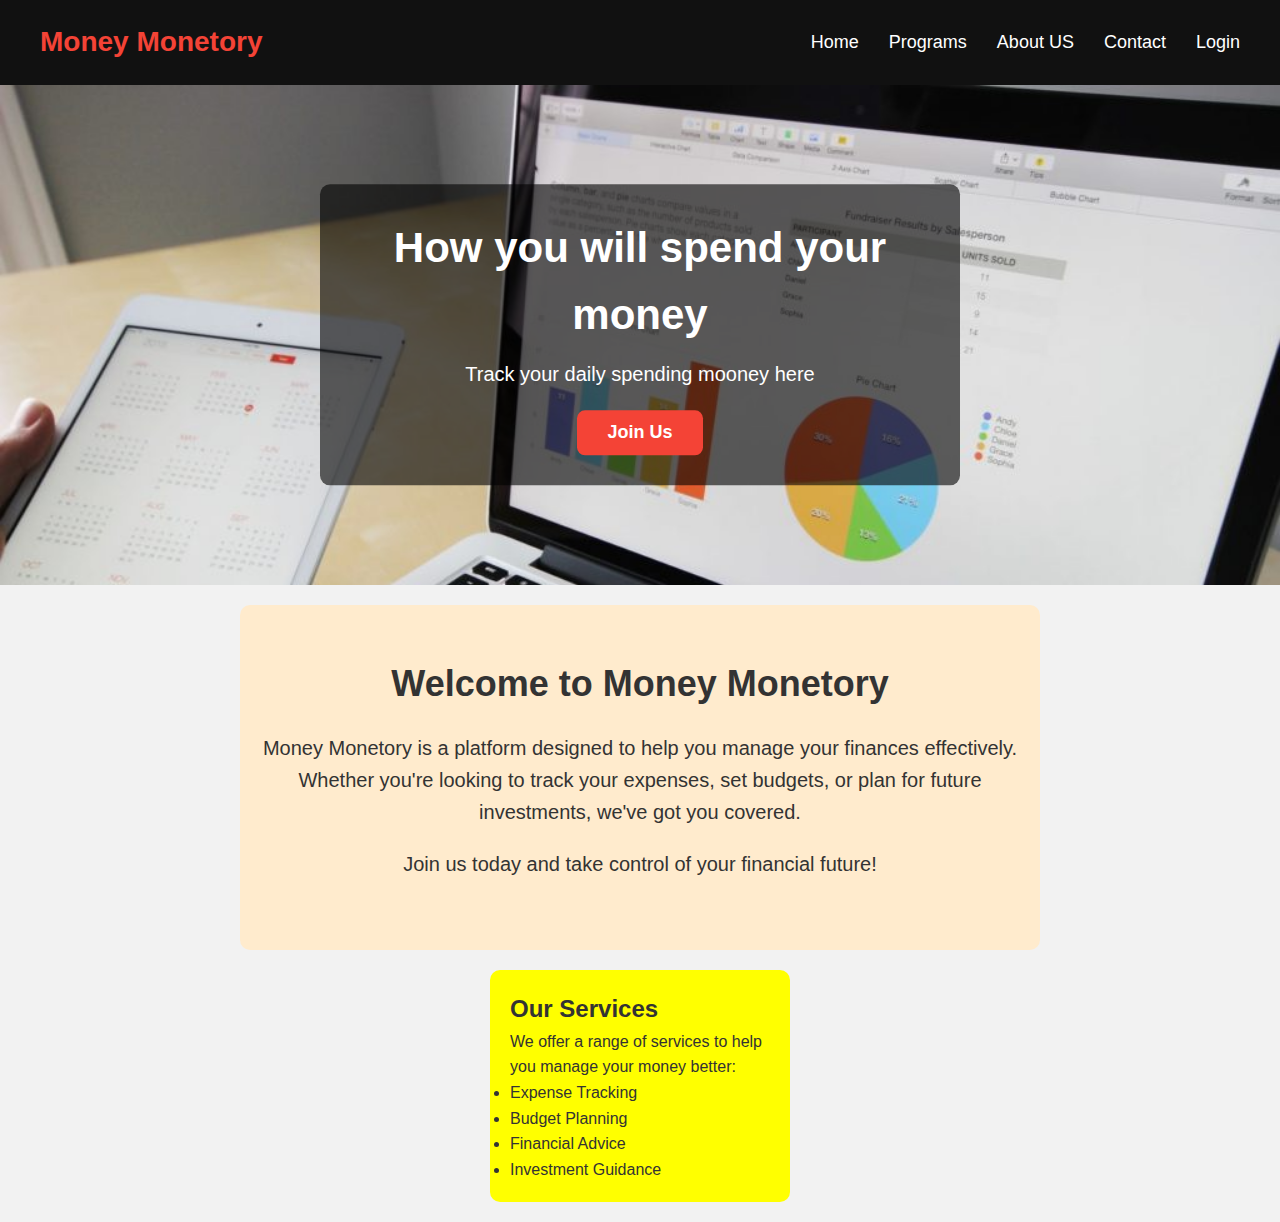
<file: Project/index.html>
<!DOCTYPE html>
<html lang="en">
    <head>
        <meta charset="UTF-8">
        <meta name="viewport" content="width=device-width, initial-scale=1.0">
        <title>Money Monetory</title>
        <link rel="stylesheet" href="style.css">
        
    </head>
    <body>
        <header>
            <nav class="navbar">
                <div class="logo"><h2>Money Monetory</h2></div>
                <ul class="nav-link">
                    <li><a href="#">Home</a></li>
                    <li><a href="#">Programs</a></li>
                    <li><a href="#">About US</a></li>
                    <li><a href="#">Contact</a></li>
                    <li><a href="login.html">Login</a></li>
                </ul>
            </nav>

            <div class="hero">
                <img src="m1.jpg" alt="Money Image">
                <div class="text">
                    <h1>How you will spend your money</h1>
                    <p>Track your daily spending mooney here</p>
                    <a href="login.html"><button>Join Us</button></a>
                </div>
            </div>

            <div class="Description">
                <h2>Welcome to Money Monetory</h2>
                <p>Money Monetory is a platform designed to help you manage your finances effectively. Whether you're looking to track your expenses, set budgets, or plan for future investments, we've got you covered.</p>
                <p>Join us today and take control of your financial future!</p>
            </div>

            <div class="card">
                <h2>Our Services</h2>
                <p>We offer a range of services to help you manage your money better:</p>
                <ul>
                    <li>Expense Tracking</li>
                    <li>Budget Planning</li>
                    <li>Financial Advice</li>
                    <li>Investment Guidance</li>
            </div>
        </header>
    </body>
</html>
</file>
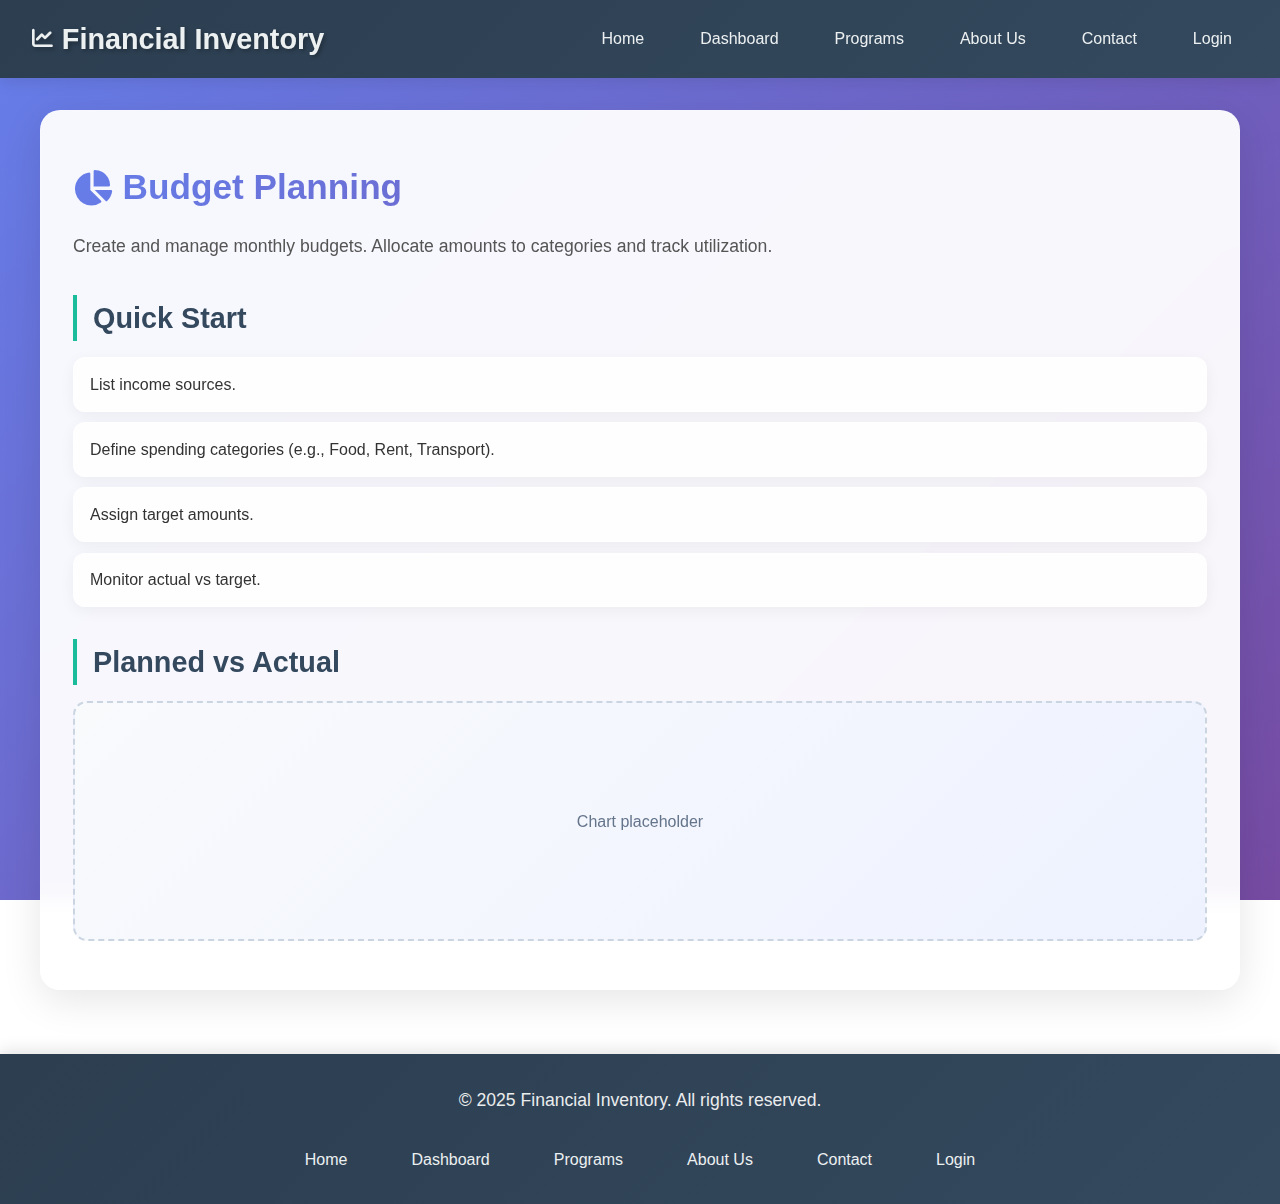
<file: Project/budget.html>
<!DOCTYPE html>
<html lang="en">
<head>
  <meta charset="UTF-8" />
  <meta name="viewport" content="width=device-width, initial-scale=1.0" />
  <title>Budget Planning - Financial Inventory</title>
  <link rel="stylesheet" href="about_us.css">
  <link rel="stylesheet" href="feature.css">
  <link href="https://cdnjs.cloudflare.com/ajax/libs/font-awesome/6.0.0/css/all.min.css" rel="stylesheet">
</head>
<body>
<header>
  <nav class="navbar">
    <div class="logo"><h2><i class="fas fa-chart-line"></i> Financial Inventory</h2></div>
    <ul class="nav-link">
      <li><a href="index.html">Home</a></li>
      <li><a href="dashboard.php">Dashboard</a></li>
      <li><a href="programs.html">Programs</a></li>
      <li><a href="about_us.html">About Us</a></li>
      <li><a href="contact.html">Contact</a></li>
      <li><a href="login.html">Login</a></li>
    </ul>
  </nav>
</header>
<main class="feature-wrapper about-section">
  <h1><i class="fas fa-chart-pie"></i> Budget Planning</h1>
  <p>Create and manage monthly budgets. Allocate amounts to categories and track utilization.</p>
  <section class="feature-section">
    <h2>Quick Start</h2>
    <ol class="steps">
      <li>List income sources.</li>
      <li>Define spending categories (e.g., Food, Rent, Transport).</li>
      <li>Assign target amounts.</li>
      <li>Monitor actual vs target.</li>
    </ol>
  </section>
  <section class="feature-section">
    <h2>Planned vs Actual</h2>
    <div class="placeholder">Chart placeholder</div>
  </section>
</main>
<footer>
  <div class="footer-content">
    <p>&copy; 2025 Financial Inventory. All rights reserved.</p>
    <ul class="footer-links">
      <li><a href="index.html">Home</a></li>
      <li><a href="dashboard.php">Dashboard</a></li>
      <li><a href="programs.html">Programs</a></li>
      <li><a href="about_us.html">About Us</a></li>
      <li><a href="contact.html">Contact</a></li>
      <li><a href="login.html">Login</a></li>
    </ul>
  </div>
</footer>
<script>(function(){const c=location.pathname.split('/').pop();document.querySelectorAll('.nav-link a').forEach(a=>{if(a.getAttribute('href')===c)a.classList.add('active');});})();</script>
</body>
</html>
</file>
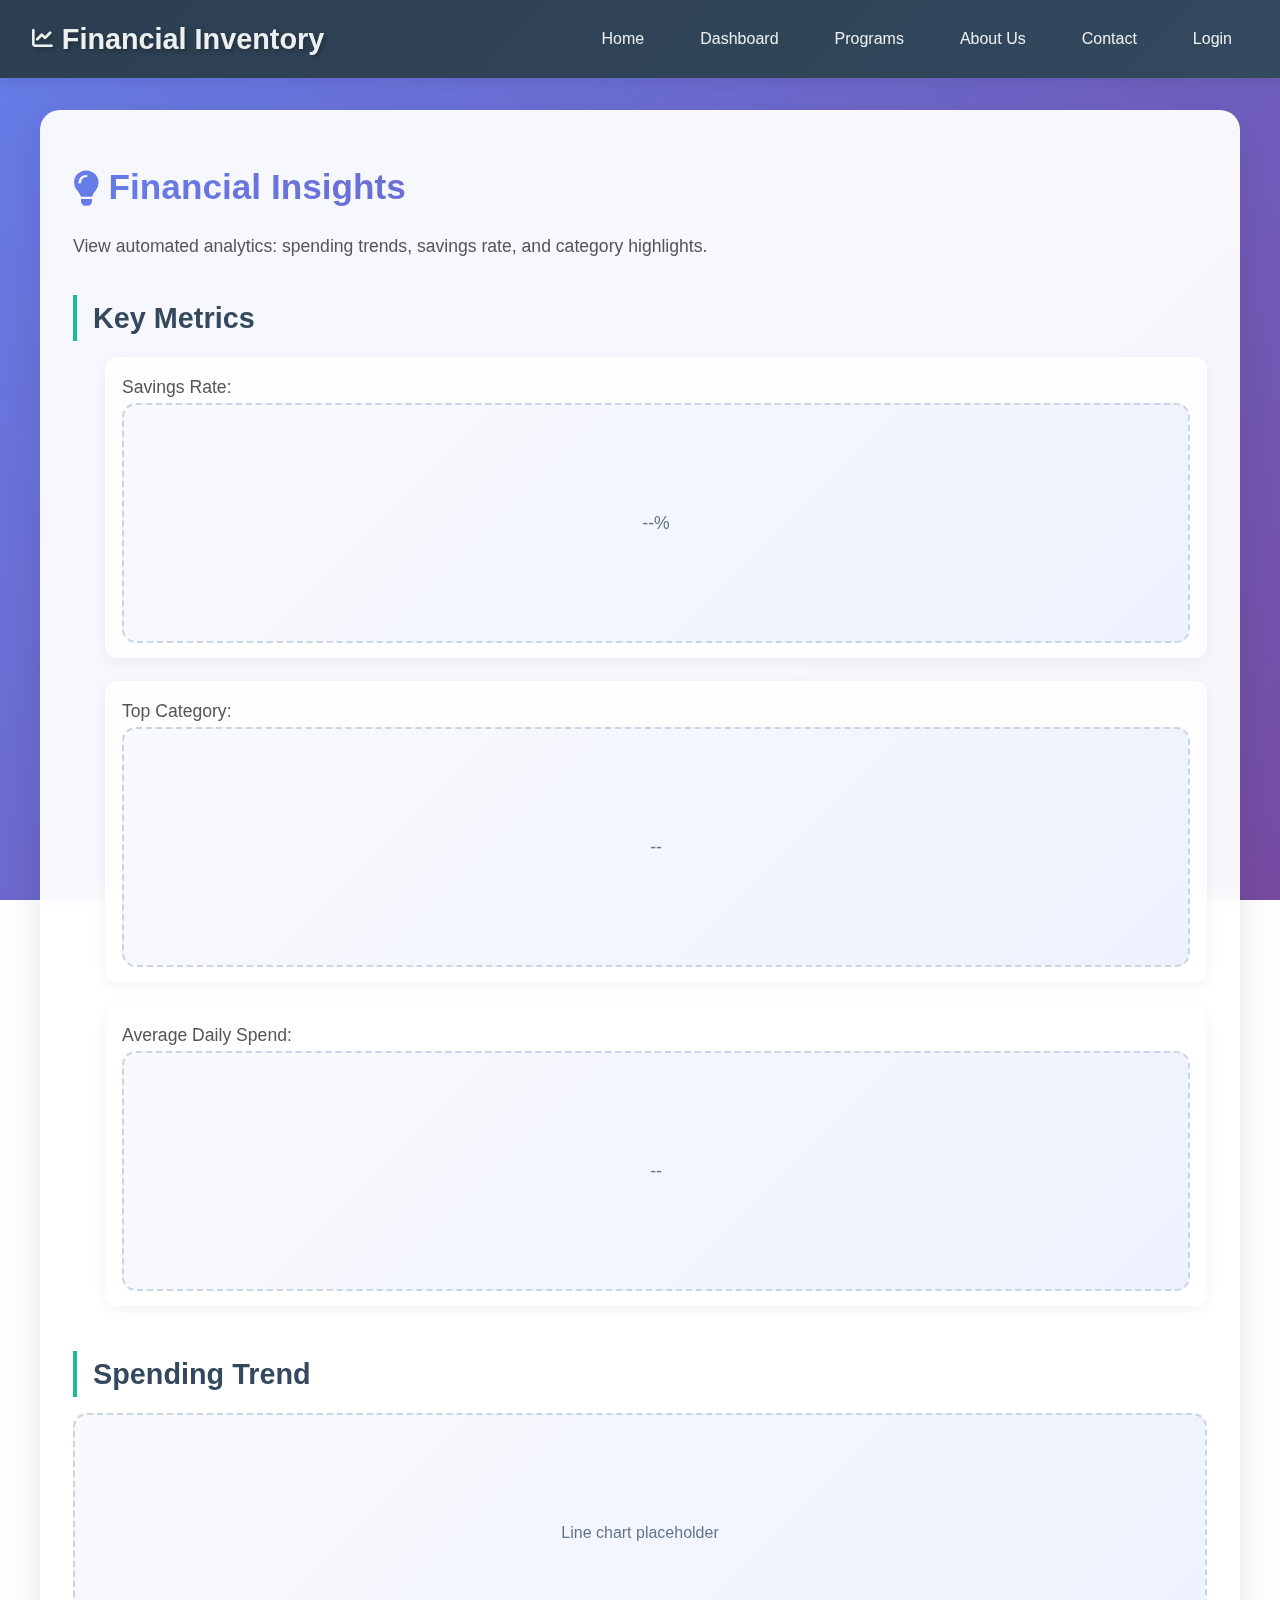
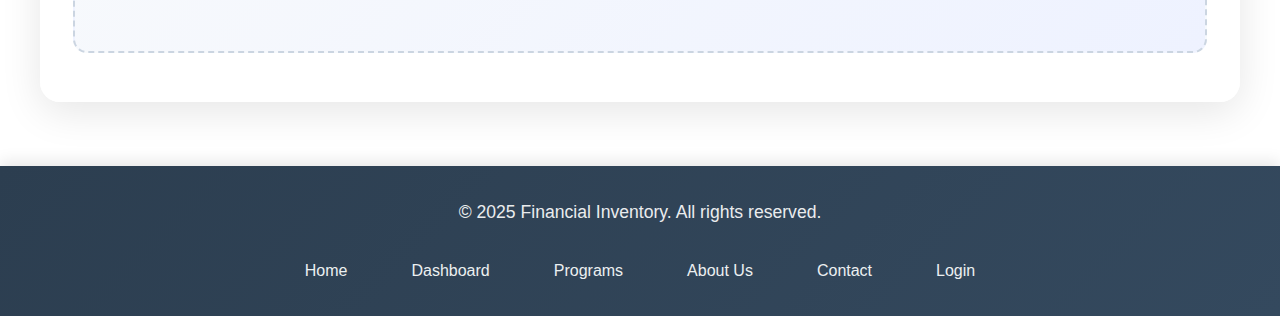
<file: Project/insights.html>
<!DOCTYPE html>
<html lang="en">
<head>
  <meta charset="UTF-8" />
  <meta name="viewport" content="width=device-width, initial-scale=1.0" />
  <title>Financial Insights - Financial Inventory</title>
  <link rel="stylesheet" href="about_us.css">
  <link rel="stylesheet" href="feature.css">
  <link href="https://cdnjs.cloudflare.com/ajax/libs/font-awesome/6.0.0/css/all.min.css" rel="stylesheet">
</head>
<body>
<header>
  <nav class="navbar">
    <div class="logo"><h2><i class="fas fa-chart-line"></i> Financial Inventory</h2></div>
    <ul class="nav-link">
      <li><a href="index.html">Home</a></li>
      <li><a href="dashboard.html">Dashboard</a></li>
      <li><a href="programs.html">Programs</a></li>
      <li><a href="about_us.html">About Us</a></li>
      <li><a href="contact.html">Contact</a></li>
      <li><a href="login.html">Login</a></li>
    </ul>
  </nav>
</header>
<main class="feature-wrapper about-section">
  <h1><i class="fas fa-lightbulb"></i> Financial Insights</h1>
  <p>View automated analytics: spending trends, savings rate, and category highlights.</p>
  <section class="feature-section">
    <h2>Key Metrics</h2>
    <ul class="metrics">
      <li><span class="metric-label">Savings Rate:</span> <span class="metric-value placeholder">--%</span></li>
      <li><span class="metric-label">Top Category:</span> <span class="metric-value placeholder">--</span></li>
      <li><span class="metric-label">Average Daily Spend:</span> <span class="metric-value placeholder">--</span></li>
    </ul>
  </section>
  <section class="feature-section">
    <h2>Spending Trend</h2>
    <div class="placeholder">Line chart placeholder</div>
  </section>
</main>
<footer>
  <div class="footer-content">
    <p>&copy; 2025 Financial Inventory. All rights reserved.</p>
    <ul class="footer-links">
      <li><a href="index.html">Home</a></li>
      <li><a href="dashboard.html">Dashboard</a></li>
      <li><a href="programs.html">Programs</a></li>
      <li><a href="about_us.html">About Us</a></li>
      <li><a href="contact.html">Contact</a></li>
      <li><a href="login.html">Login</a></li>
    </ul>
  </div>
</footer>
<script>(function(){const c=location.pathname.split('/').pop();document.querySelectorAll('.nav-link a').forEach(a=>{if(a.getAttribute('href')===c)a.classList.add('active');});})();</script>
</body>
</html>
</file>
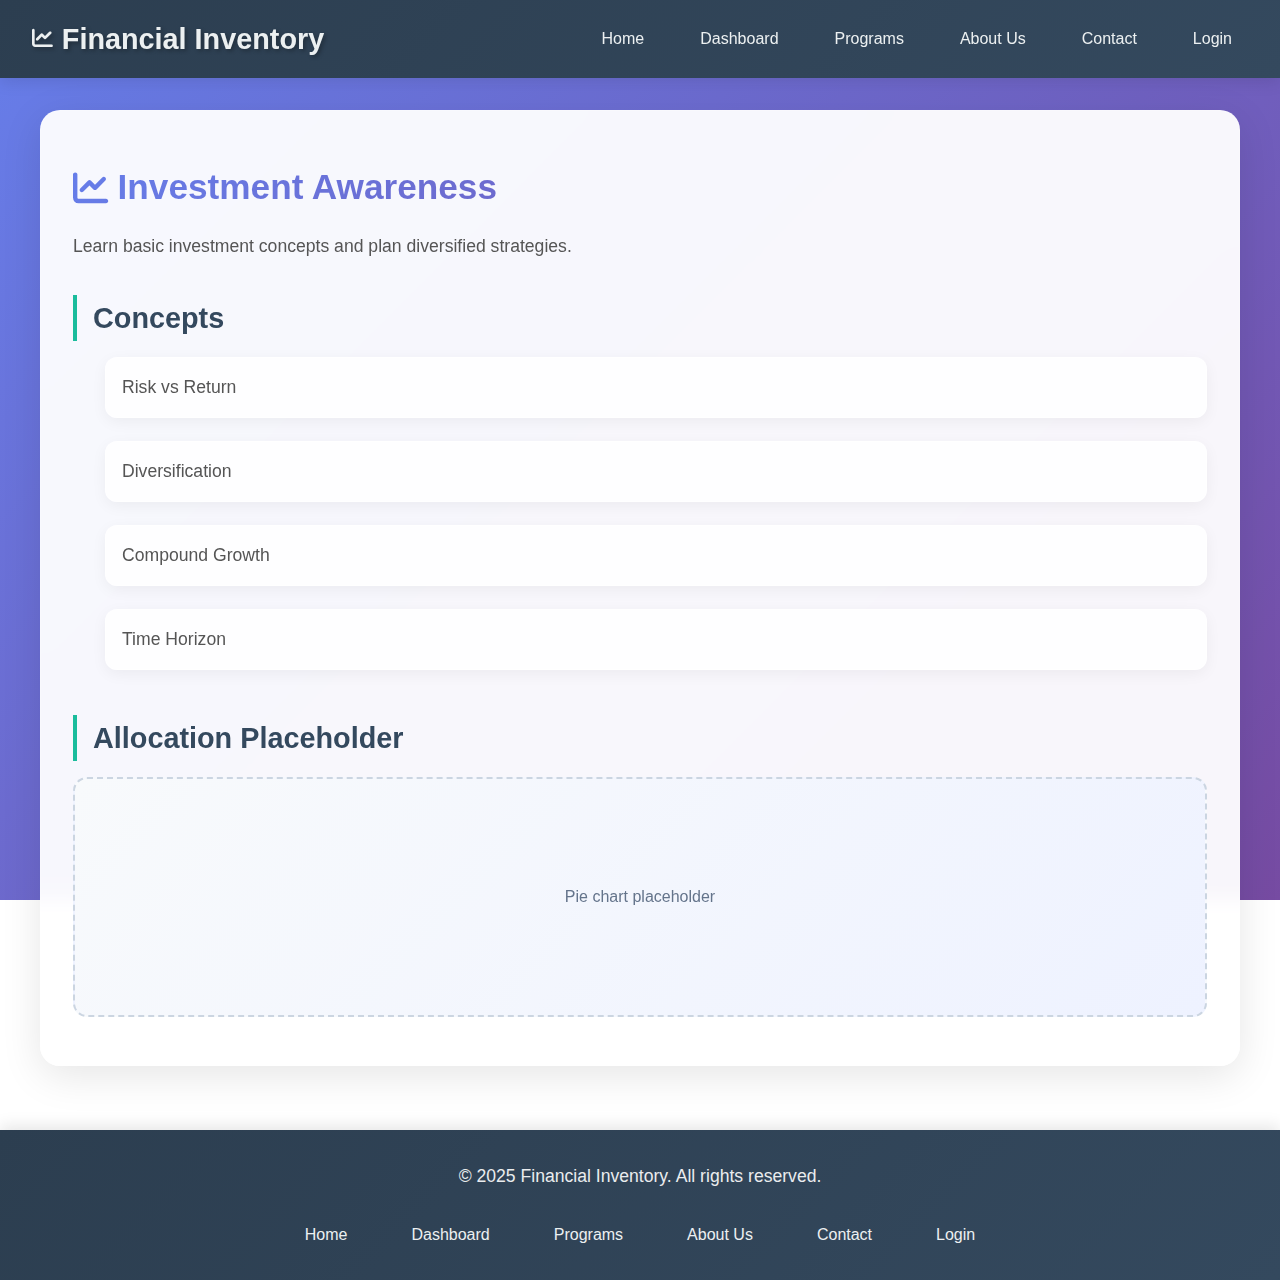
<file: Project/investment.html>
<!DOCTYPE html>
<html lang="en">
<head>
  <meta charset="UTF-8" />
  <meta name="viewport" content="width=device-width, initial-scale=1.0" />
  <title>Investment Awareness - Financial Inventory</title>
  <link rel="stylesheet" href="about_us.css">
  <link rel="stylesheet" href="feature.css">
  <link href="https://cdnjs.cloudflare.com/ajax/libs/font-awesome/6.0.0/css/all.min.css" rel="stylesheet">
</head>
<body>
<header>
  <nav class="navbar">
    <div class="logo"><h2><i class="fas fa-chart-line"></i> Financial Inventory</h2></div>
    <ul class="nav-link">
      <li><a href="index.html">Home</a></li>
      <li><a href="dashboard.html">Dashboard</a></li>
      <li><a href="programs.html">Programs</a></li>
      <li><a href="about_us.html">About Us</a></li>
      <li><a href="contact.html">Contact</a></li>
      <li><a href="login.html">Login</a></li>
    </ul>
  </nav>
</header>
<main class="feature-wrapper about-section">
  <h1><i class="fas fa-chart-line"></i> Investment Awareness</h1>
  <p>Learn basic investment concepts and plan diversified strategies.</p>
  <section class="feature-section">
    <h2>Concepts</h2>
    <ul class="concepts">
      <li>Risk vs Return</li>
      <li>Diversification</li>
      <li>Compound Growth</li>
      <li>Time Horizon</li>
    </ul>
  </section>
  <section class="feature-section">
    <h2>Allocation Placeholder</h2>
    <div class="placeholder">Pie chart placeholder</div>
  </section>
</main>
<footer>
  <div class="footer-content">
    <p>&copy; 2025 Financial Inventory. All rights reserved.</p>
    <ul class="footer-links">
      <li><a href="index.html">Home</a></li>
      <li><a href="dashboard.html">Dashboard</a></li>
      <li><a href="programs.html">Programs</a></li>
      <li><a href="about_us.html">About Us</a></li>
      <li><a href="contact.html">Contact</a></li>
      <li><a href="login.html">Login</a></li>
    </ul>
  </div>
</footer>
<script>(function(){const c=location.pathname.split('/').pop();document.querySelectorAll('.nav-link a').forEach(a=>{if(a.getAttribute('href')===c)a.classList.add('active');});})();</script>
</body>
</html>
</file>
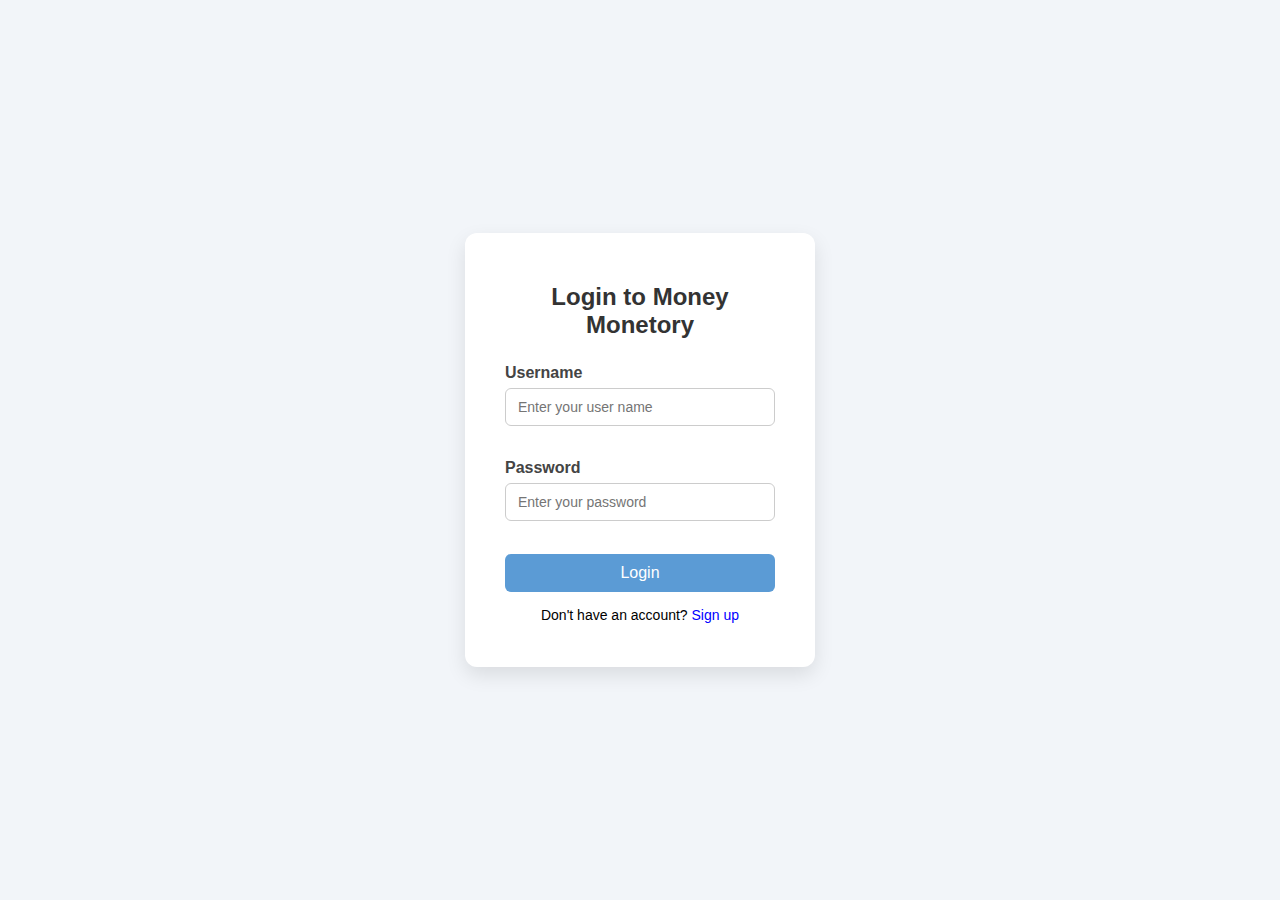
<file: Project/login.html>
<!DOCTYPE html>
<html lang="en">
<head>
    <meta charset="UTF-8">
    <meta name="viewport" content="width=device-width, initial-scale=1.0">
    <title>Login - Money Monetory</title>
    <link rel="stylesheet" href="login.css">

</head>
<body>
    <div class="login-container">
        <h2>Login to Money Monetory</h2>
        <form action="" autocomplete="on">
            <label for="un">Username</label>
            <input type="text" name="un" id="un" placeholder="Enter your user name" required>
            <span id="test"></span>
            <br><br>
            <label for="pass">Password</label>
            <input type="password" name="pass" id="pass" placeholder="Enter your password" required>
            <br><br>
            <button type="submit">Login</button>
            <p>Don't have an account? <a href="register.html">Sign up</a></p>
        </form>
    </div>
    <script src="login.js"></script>
</html>
</file>
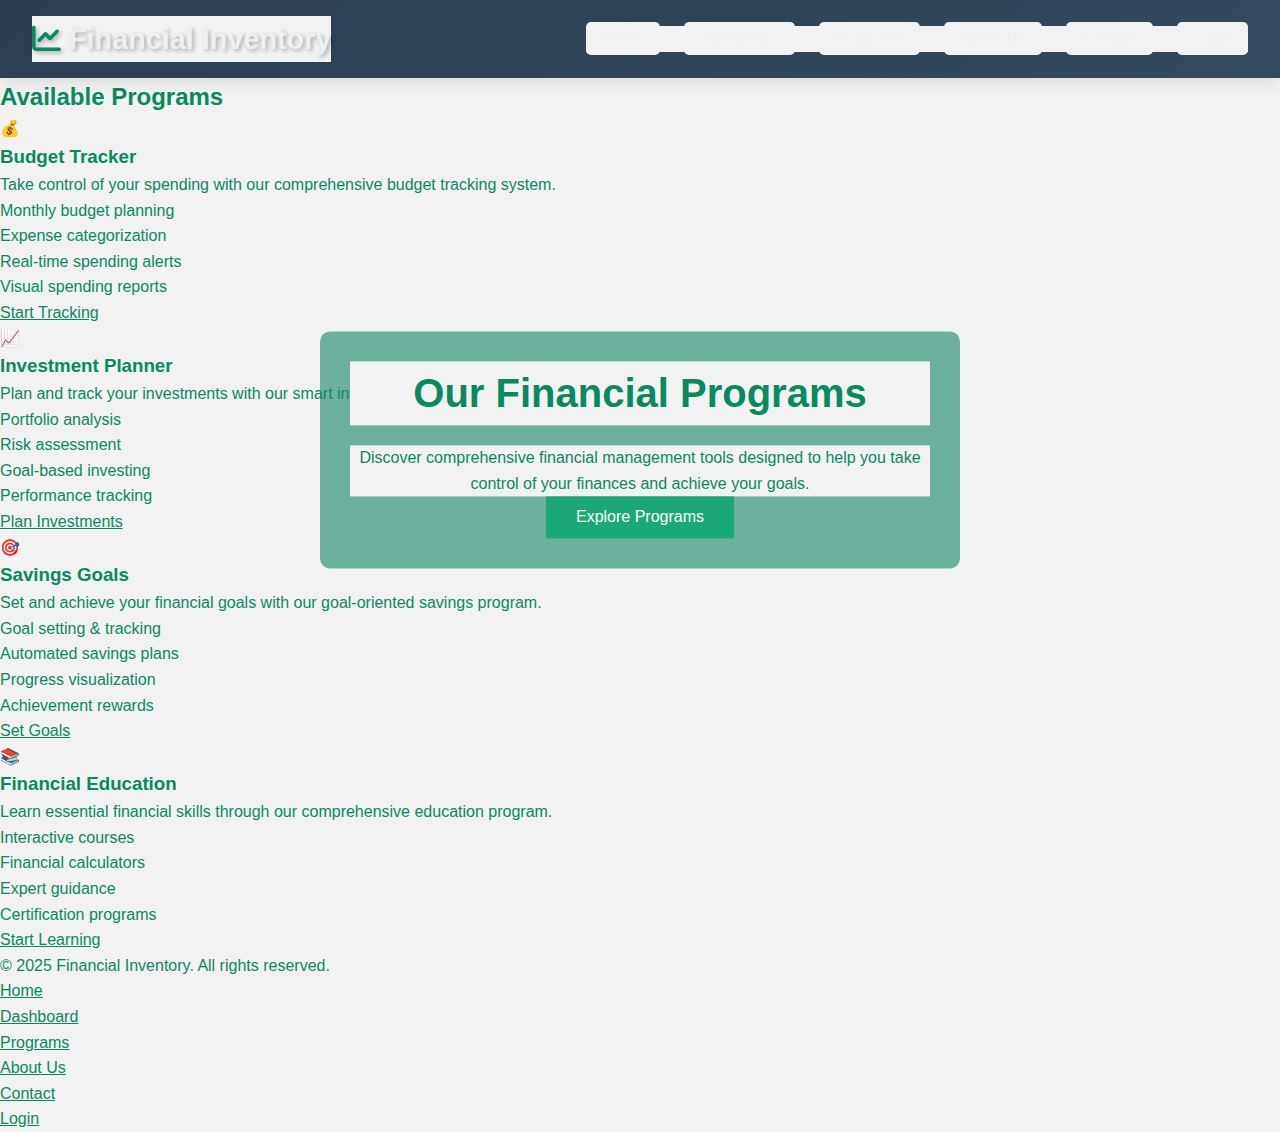
<file: Project/programs.html>
<!DOCTYPE html>
<html lang="en">
<head>
    <meta charset="UTF-8">
    <meta name="viewport" content="width=device-width, initial-scale=1.0">
    <title>Programs - Financial Inventory</title>
    <link rel="stylesheet" href="programs.css">
    <link href="https://cdnjs.cloudflare.com/ajax/libs/font-awesome/6.0.0/css/all.min.css" rel="stylesheet">
</head>
<body>
    <header>
        <nav class="navbar">
            <div class="logo"><h2><i class="fas fa-chart-line"></i> Financial Inventory</h2></div>
            <ul class="nav-link">
                <li><a href="index.html">Home</a></li>
                <li><a href="dashboard.php">Dashboard</a></li>
                <li><a href="programs.html">Programs</a></li>
                <li><a href="about_us.html">About Us</a></li>
                <li><a href="contact.html">Contact</a></li>
                <li><a href="login.html">Login</a></li>
            </ul>      
        </nav>
    </header>

    <main>
        <!-- Hero Section -->
        <section class="hero-section">
            <div class="text">
                <h1>Our Financial Programs</h1>
                <p>Discover comprehensive financial management tools designed to help you take control of your finances and achieve your goals.</p>
                <button onclick="scrollToPrograms()">Explore Programs</button>
            </div>
        </section>

        <!-- Programs Section -->
        <section class="programs-section" id="programs">
            <div class="container">
                <h2>Available Programs</h2>
                <div class="programs-grid">
                    
                    <!-- Budget Tracker Program -->
                    <div class="program-card">
                        <div class="icon">💰</div>
                        <h3>Budget Tracker</h3>
                        <p>Take control of your spending with our comprehensive budget tracking system.</p>
                        <ul class="features">
                            <li>Monthly budget planning</li>
                            <li>Expense categorization</li>
                            <li>Real-time spending alerts</li>
                            <li>Visual spending reports</li>
                        </ul>
                        <a href="#" class="btn">Start Tracking</a>
                    </div>

                    <!-- Investment Planner Program -->
                    <div class="program-card">
                        <div class="icon">📈</div>
                        <h3>Investment Planner</h3>
                        <p>Plan and track your investments with our smart investment management tools.</p>
                        <ul class="features">
                            <li>Portfolio analysis</li>
                            <li>Risk assessment</li>
                            <li>Goal-based investing</li>
                            <li>Performance tracking</li>
                        </ul>
                        <a href="#" class="btn">Plan Investments</a>
                    </div>

                    <!-- Savings Goals Program -->
                    <div class="program-card">
                        <div class="icon">🎯</div>
                        <h3>Savings Goals</h3>
                        <p>Set and achieve your financial goals with our goal-oriented savings program.</p>
                        <ul class="features">
                            <li>Goal setting & tracking</li>
                            <li>Automated savings plans</li>
                            <li>Progress visualization</li>
                            <li>Achievement rewards</li>
                        </ul>
                        <a href="#" class="btn">Set Goals</a>
                    </div>

                    <!-- Financial Education Program -->
                    <div class="program-card">
                        <div class="icon">📚</div>
                        <h3>Financial Education</h3>
                        <p>Learn essential financial skills through our comprehensive education program.</p>
                        <ul class="features">
                            <li>Interactive courses</li>
                            <li>Financial calculators</li>
                            <li>Expert guidance</li>
                            <li>Certification programs</li>
                        </ul>
                        <a href="#" class="btn">Start Learning</a>
                    </div>

                </div>
            </div>
        </section>
    </main>

    <footer>
        <div class="footer-content">
            <p>&copy; 2025 Financial Inventory. All rights reserved.</p>
            <ul class="footer-links">
                <li><a href="index.html">Home</a></li>
                <li><a href="dashboard.php">Dashboard</a></li>
                <li><a href="programs.html">Programs</a></li>
                <li><a href="about_us.html">About Us</a></li>
                <li><a href="contact.html">Contact</a></li>
                <li><a href="login.html">Login</a></li>
            </ul>
        </div>
    </footer>

    <script>
        function scrollToPrograms() {
            document.getElementById('programs').scrollIntoView({ 
                behavior: 'smooth' 
            });
        }
    </script>
</body>
<script>
 (function(){
     const current = location.pathname.split('/').pop() || 'index.html';
     document.querySelectorAll('.nav-link a').forEach(a=>{
         if(a.getAttribute('href')===current){ a.classList.add('active'); }
     });
 })();
</script>
</html>
</file>
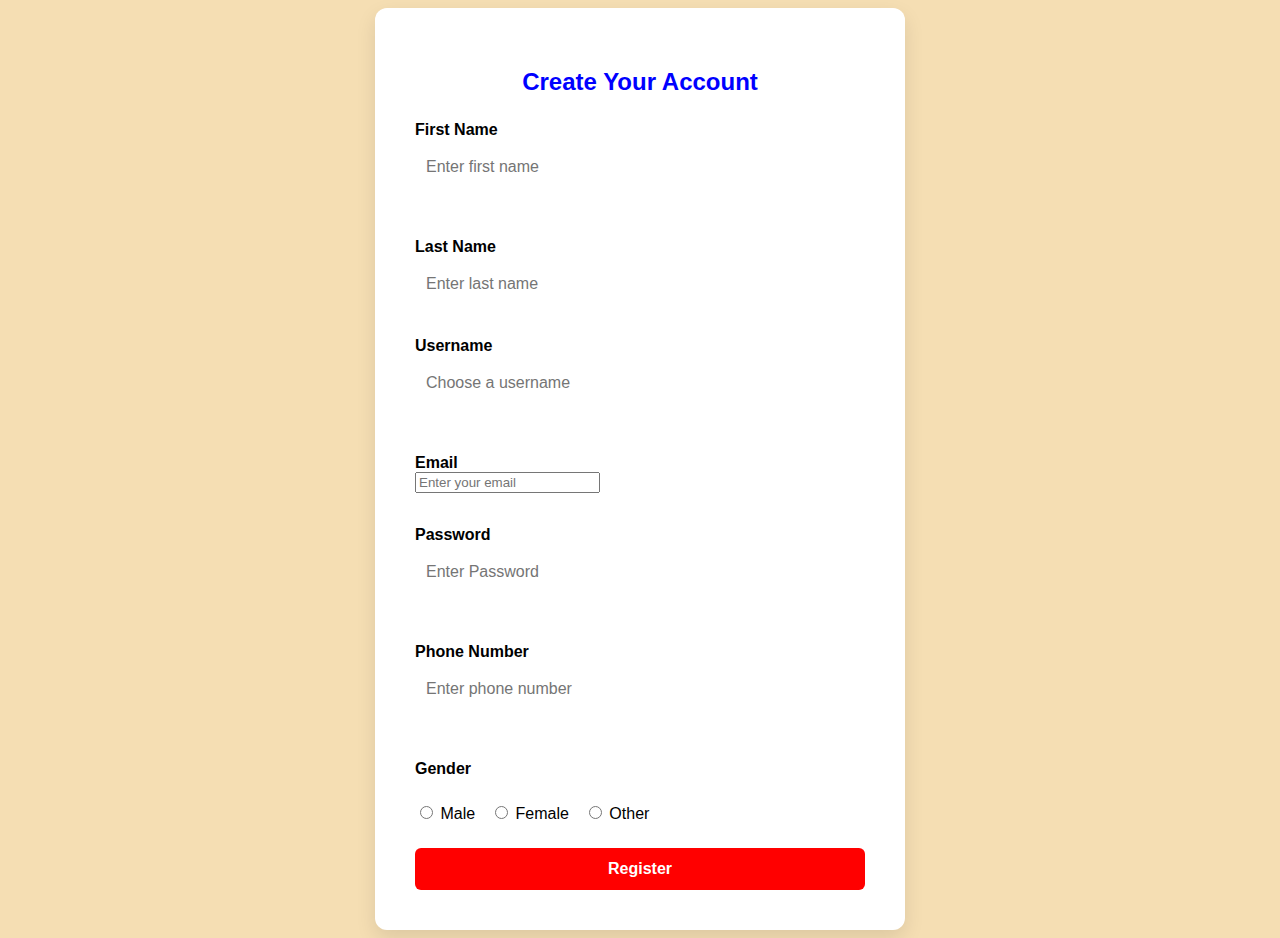
<file: Project/register.html>
<!DOCTYPE html>
<html lang="en">
<head>
  <meta charset="UTF-8" />
  <title>Register Page</title>
  <link rel="stylesheet" href="register.css" />
</head>
<body>

  <div class="register-container">
    <h2>Create Your Account</h2>
    <form action="#" method="post">
      
      <label for="fname">First Name</label>
      <input type="text" id="fname" name="fname" placeholder="Enter first name">
      <span id="fn"></span>
      <br><br>

      <label for="lname">Last Name</label>
      <input type="text" id="lname" name="lname" placeholder="Enter last name">
      <br><br>

      <label for="un">Username</label>
      <input type="text" id="un" name="un" placeholder="Choose a username">
      <span id="test"></span>
      <br><br>

      <label for="email">Email</label>
            <input type="email" name="email" id="email" placeholder="Enter your email" required>
            <span id="email"></span>
            <br><br>

      <label for="pass">Password</label>
        <input type="password" placeholder="Enter Password" name="pass" id="pass">
        <span id="cap"></span>
        <span id="num"></span>
        <span id="sm"></span>
        <span id="sp"></span>
        <br><br>

      <label for="phone">Phone Number</label>
      <input type="tel" id="phone" name="phone" placeholder="Enter phone number">
      <span id="ph"></span>
      <br><br>

      <label>Gender</label>
      <div class="gender-options">
        <label><input type="radio" name="gender" value="Male" required> Male</label>
        <label><input type="radio" name="gender" value="Female"> Female</label>
        <label><input type="radio" name="gender" value="Other"> Other</label>
      </div>

      <input type="submit" value="Register">

      

    </form>
  </div>
  <script src="register.js"></script>

</body>
</html>
</file>
<file: Project/style.css>
* {
    margin: 0;
    padding: 0;
    box-sizing: border-box;
  }
  body {
    font-family: Arial, sans-serif;
    background-color: #f2f2f2;
    line-height: 1.6;
    color: #333;
  }


  .navbar {
    display: flex;
    justify-content: space-between;
    align-items: center;
    background-color: #111;
    padding: 20px 40px;
  }
  .logo h2 {
    font-size: 28px;
    font-weight: bold;
    color: #f44336;
  }
  .nav-link {
    list-style: none;
    display: flex;
    gap: 30px;
  }
  .nav-link li a {
    color: white;
    text-decoration: none;
    font-size: 18px;
    transition: color 0.3s;
  }
  .nav-link li a:hover {
    color: #f44336;
  }


  .hero {
    position: relative;
    width: 100%;
    max-height: 500px;
    overflow: hidden;
  }
  .hero img {
    width: 100%;
    height: auto;
    display: block;
  }
  .text {
    position: absolute;
    top: 50%;
    left: 50%;
    transform: translate(-50%, -50%);
    color: white;
    background-color: rgba(0,0,0,0.6);
    padding: 30px;
    text-align: center;
    border-radius: 10px;
  }
  .text h1 {
    font-size: 42px;
    margin-bottom: 10px;
  }
  .text p {
    font-size: 20px;
    margin-bottom: 20px;
  }
  .text button {
    background-color: #f44336;
    color: white;
    border: none;
    padding: 12px 30px;
    font-size: 18px;
    font-weight: bold;
    border-radius: 8px;
    cursor: pointer;
    transition: background-color 0.3s, transform 0.2s;
  }
  .text button:hover {
    background-color: #d32f2f;
    transform: scale(1.05);
  }
  .Description {
    text-align: center;
    padding: 50px 20px;
    background-color: blanchedalmond;
    border-radius: 10px;
    margin: 20px auto;
    max-width: 800px;
  }
    .Description h2 {
        font-size: 36px;
        margin-bottom: 20px;
    }
    .Description p {
        font-size: 20px;
        line-height: 1.6;
        margin-bottom: 20px;
    }
.card {
    background-color: yellow;
    border-radius: 10px;
    padding: 20px;
    max-width: 300px;
    margin: 20px auto;
}
</file>
<file: Project/about_us.css>
* {
    margin: 0;
    padding: 0;
    box-sizing: border-box;
    font-family: 'Segoe UI', Tahoma, Geneva, Verdana, sans-serif;
}

body {
    background: linear-gradient(135deg, #667eea 0%, #764ba2 100%);
    background-attachment: fixed;
    color: #333;
    line-height: 1.6;
    min-height: 100vh;
}


.navbar {
    background: linear-gradient(135deg, #2c3e50 0%, #34495e 100%);
    display: flex;
    justify-content: space-between;
    align-items: center;
    padding: 1rem 2rem;
    color: white;
    box-shadow: 0 4px 15px rgba(0, 0, 0, 0.1);
    position: sticky;
    top: 0;
    z-index: 1000;
}

.navbar .logo h2 {
    color: #ecf0f1;
    font-size: 1.8rem;
    font-weight: 700;
    text-shadow: 2px 2px 4px rgba(0, 0, 0, 0.3);
}

/* Ensure icon and text horizontally aligned consistently across all pages */
.navbar .logo h2 { display:flex; align-items:center; gap:.55rem; }
.navbar .logo h2 i { font-size:1.3rem; line-height:1; }

.navbar .nav-link {
    list-style: none;
    display: flex;
    gap: 1.5rem;
}

.navbar .nav-link li a {
    color: #ecf0f1;
    text-decoration: none;
    transition: all 0.3s ease;
    padding: 0.5rem 1rem;
    border-radius: 5px;
    font-weight: 500;
}

.navbar .nav-link li a:hover {
    color: #1abc9c;
    background-color: rgba(26, 188, 156, 0.1);
    transform: translateY(-2px);
}


/* Additional Utility Styles */
.text-gradient {
    background: linear-gradient(135deg, #667eea 0%, #764ba2 100%);
    -webkit-background-clip: text;
    -webkit-text-fill-color: transparent;
    background-clip: text;
}

/* Smooth scrolling */
html {
    scroll-behavior: smooth;
}

/* Custom scrollbar */
::-webkit-scrollbar {
    width: 8px;
}

::-webkit-scrollbar-track {
    background: #f1f1f1;
}

::-webkit-scrollbar-thumb {
    background: linear-gradient(135deg, #667eea 0%, #764ba2 100%);
    border-radius: 4px;
}

::-webkit-scrollbar-thumb:hover {
    background: linear-gradient(135deg, #5a67d8 0%, #667eea 100%);
}


.about-section {
    padding: 3rem 2rem;
    max-width: 1200px;
    margin: 2rem auto;
    background: rgba(255, 255, 255, 0.95);
    backdrop-filter: blur(10px);
    border-radius: 20px;
    box-shadow: 0 10px 40px rgba(0, 0, 0, 0.1);
    border: 1px solid rgba(255, 255, 255, 0.2);
}

.about-section h1 {
    color: #2c3e50;
    margin-bottom: 2rem;
    font-size: 2.5rem;
    text-align: center;
    font-weight: 700;
    background: linear-gradient(135deg, #667eea 0%, #764ba2 100%);
    -webkit-background-clip: text;
    -webkit-text-fill-color: transparent;
    background-clip: text;
}

.about-section h2 {
    color: #34495e;
    margin: 2rem 0 1rem 0;
    font-size: 1.8rem;
    border-left: 4px solid #1abc9c;
    padding-left: 1rem;
    font-weight: 600;
}

.about-section p, .about-section ul {
    margin-bottom: 1.5rem;
    font-size: 1.1rem;
    line-height: 1.8;
    color: #555;
}

.about-section ul {
    padding-left: 2rem;
}

.about-section ul li {
    margin-bottom: 0.8rem;
    position: relative;
}

.about-section ul li::marker {
    color: #1abc9c;
    font-weight: bold;
}


/* Contact Container Styles */
.contact-container {
    margin: 3rem 0;
}

.contact-container h2 {
    text-align: center;
    margin-bottom: 2.5rem;
    color: #2c3e50;
    font-size: 2rem;
}

.contact-info,
.contact-info1,
.contact-info2 {
    background: linear-gradient(135deg, #ffffff 0%, #f8f9fa 100%);
    padding: 2rem;
    margin: 1.5rem 0;
    border-radius: 15px;
    box-shadow: 0 8px 25px rgba(0, 0, 0, 0.1);
    border: 1px solid rgba(26, 188, 156, 0.2);
    transition: all 0.3s ease;
    display: flex;
    flex-direction: column;
    align-items: center;
    text-align: center;
}

.contact-info:hover,
.contact-info1:hover,
.contact-info2:hover {
    transform: translateY(-5px);
    box-shadow: 0 12px 35px rgba(0, 0, 0, 0.15);
    border-color: #1abc9c;
}

.contact-info img,
.contact-info1 img,
.contact-info2 img {
    width: 150px;
    height: 150px;
    object-fit: cover;
    border-radius: 50%;
    margin-bottom: 1.5rem;
    border: 4px solid #1abc9c;
    box-shadow: 0 4px 15px rgba(26, 188, 156, 0.3);
}

.contact-info p,
.contact-info1 p,
.contact-info2 p {
    margin: 0.5rem 0;
    font-size: 1.1rem;
    color: #555;
}

.contact-info p:first-of-type,
.contact-info1 p:first-of-type,
.contact-info2 p:first-of-type {
    font-size: 1.4rem;
    font-weight: 700;
    color: #2c3e50;
    margin-bottom: 0.5rem;
}

.contact-info p:nth-of-type(2),
.contact-info1 p:nth-of-type(2),
.contact-info2 p:nth-of-type(2) {
    font-style: italic;
    color: #7f8c8d;
    margin-bottom: 1rem;
}

.label {
    font-weight: 600;
    color: #34495e;
}

/* Responsive grid for larger screens */
@media (min-width: 768px) {
    .contact-container {
        display: grid;
        grid-template-columns: repeat(auto-fit, minmax(300px, 1fr));
        gap: 2rem;
        grid-template-rows: auto 1fr;
    }
    
    .contact-container h2 {
        grid-column: 1 / -1;
        margin-bottom: 1rem;
    }
}


.team {
    display: flex;
    gap: 2rem;
    flex-wrap: wrap;
    justify-content: center;
    margin-top: 2rem;
}

.member {
    text-align: center;
    background: linear-gradient(135deg, #ffffff 0%, #f8f9fa 100%);
    padding: 2rem;
    border-radius: 15px;
    width: 280px;
    box-shadow: 0 8px 25px rgba(0, 0, 0, 0.1);
    transition: all 0.3s ease;
    border: 1px solid rgba(26, 188, 156, 0.2);
}

.member:hover {
    transform: translateY(-8px);
    box-shadow: 0 15px 40px rgba(0, 0, 0, 0.15);
}

.member img {
    width: 140px;
    height: 140px;
    object-fit: cover;
    border-radius: 50%;
    margin-bottom: 1.5rem;
    border: 4px solid #1abc9c;
    box-shadow: 0 4px 15px rgba(26, 188, 156, 0.3);
}

.member h3 {
    color: #2c3e50;
    margin-bottom: 0.8rem;
    font-size: 1.3rem;
    font-weight: 600;
}


footer {
    background: linear-gradient(135deg, #2c3e50 0%, #34495e 100%);
    color: white;
    padding: 2rem;
    margin-top: 4rem;
    box-shadow: 0 -4px 15px rgba(0, 0, 0, 0.1);
}

.footer-content {
    display: flex;
    flex-direction: column;
    align-items: center;
    text-align: center;
    max-width: 1200px;
    margin: 0 auto;
}

.footer-content p {
    font-size: 1.1rem;
    margin-bottom: 1rem;
    opacity: 0.9;
}

.footer-links {
    list-style: none;
    display: flex;
    gap: 2rem;
    margin-top: 1rem;
    flex-wrap: wrap;
    justify-content: center;
}

.footer-links li a {
    color: #ecf0f1;
    text-decoration: none;
    transition: all 0.3s ease;
    padding: 0.5rem 1rem;
    border-radius: 5px;
    font-weight: 500;
}

.footer-links li a:hover {
    color: #1abc9c;
    background-color: rgba(26, 188, 156, 0.1);
    transform: translateY(-2px);
}

/* Responsive Design */
@media (max-width: 768px) {
    .navbar {
        flex-direction: column;
        padding: 1rem;
        gap: 1rem;
    }
    
    .navbar .nav-link {
        gap: 1rem;
        flex-wrap: wrap;
        justify-content: center;
    }
    
    .about-section {
        margin: 1rem;
        padding: 2rem 1.5rem;
    }
    
    .about-section h1 {
        font-size: 2rem;
    }
    
    .about-section h2 {
        font-size: 1.5rem;
    }
    
    .contact-info,
    .contact-info1,
    .contact-info2 {
        margin: 1rem 0;
    }
    
    .footer-links {
        gap: 1rem;
    }
}

@media (max-width: 480px) {
    .about-section {
        padding: 1.5rem 1rem;
    }
    
    .about-section h1 {
        font-size: 1.8rem;
    }
    
    .contact-info img,
    .contact-info1 img,
    .contact-info2 img {
        width: 120px;
        height: 120px;
    }
}
</file>
<file: Project/feature.css>
/* Shared feature pages styling */
.feature-wrapper h1 { font-size:2.2rem; margin-bottom:1rem; display:flex; gap:.6rem; align-items:center; }
.feature-section { margin-top:2rem; }
.steps, .metrics, .concepts { list-style: none; padding:0; display:grid; gap:.65rem; }
.steps li, .metrics li, .concepts li { background:rgba(255,255,255,0.9); padding:.85rem 1rem; border-radius:12px; border:1px solid rgba(255,255,255,0.4); box-shadow:0 4px 15px rgba(0,0,0,0.05); }
.placeholder { background:linear-gradient(135deg,#f8fafc,#eef2ff); border:2px dashed #cbd5e1; border-radius:14px; height:240px; display:flex; align-items:center; justify-content:center; color:#64748b; font-weight:500; }
.feature-link { color:inherit; text-decoration:none; display:inline-flex; align-items:center; gap:.55rem; }
.feature-link i { color:#1abc9c; }
.feature-link:hover { color:#1abc9c; }
</file>
<file: Project/login.css>
/* General page style (optional) */
body {
  font-family: Arial, sans-serif;
  background-color: #f2f5f9;
  display: flex;
  justify-content: center;
  align-items: center;
  height: 100vh;
  margin: 0;
}

/* Login container */
.login-container {
  background-color: #ffffff;
  padding: 30px 40px;
  border-radius: 12px;
  box-shadow: 0 8px 20px rgba(0, 0, 0, 0.1);
  width: 350px;
  max-width: 90%;
  box-sizing: border-box;
}

.login-container h2 {
  margin-bottom: 25px;
  font-size: 24px;
  color: #333;
  text-align: center;
}

/* Form elements */
.login-container label {
  display: block;
  margin-bottom: 6px;
  color: #444;
  font-weight: bold;
}

.login-container input[type="text"],
.login-container input[type="password"] {
  width: 100%;
  padding: 10px 12px;
  margin-bottom: 15px;
  border: 1px solid #ccc;
  border-radius: 6px;
  box-sizing: border-box;
  font-size: 14px;
}

.login-container input:focus {
  border-color: red;
  outline: none;
  background-color: wheat;
}

.login-container button {
  width: 100%;
  padding: 10px;
  background-color: #5b9bd5;
  color: white;
  border: none;
  border-radius: 6px;
  font-size: 16px;
  cursor: pointer;
  transition: background-color 0.3s ease;
}

.login-container button:hover {
  background-color: blue;
}


.login-container p {
  margin-top: 15px;
  text-align: center;
  font-size: 14px;
}

.login-container a {
  color: blue;
  text-decoration: none;
}

.login-container a:hover {
  text-decoration: underline;
}
</file>
<file: Project/programs.css>
*{
    margin: 0;
    padding: 0;
    box-sizing: border-box;
    font-family: 'Segoe UI', sans-serif;
    background-color: #f2f2f2;
    color: #088a61;

}
body {
    background: linear-gradient(135deg, #667eea 0%, #764ba2 100%);
    background-attachment: fixed;
    color: #333;
    line-height: 1.6;
    min-height: 100vh;
}
.navbar {
    background: linear-gradient(135deg, #2c3e50 0%, #34495e 100%);
    display: flex;
    justify-content: space-between;
    align-items: center;
    padding: 1rem 2rem;
    color: white;
    box-shadow: 0 4px 15px rgba(0, 0, 0, 0.1);
    position: sticky;
    top: 0;
    z-index: 1000;
}
.navbar .logo h2 {
    color: #ecf0f1;
    font-size: 1.8rem;
    font-weight: 700;
    text-shadow: 2px 2px 4px rgba(0, 0, 0, 0.3);
}
.navbar .nav-link {
    list-style: none;
    display: flex;
    gap: 1.5rem;
}
.navbar .nav-link li a {
    color: #ecf0f1;
    text-decoration: none;
    transition: all 0.3s ease;
    padding: 0.5rem 1rem;
    border-radius: 5px;
    font-weight: 500;
}
.navbar .nav-link li a:hover {
    color: #1abc9c;
    background-color: rgba(26, 188, 156, 0.1);
    transform: translateY(-2px);
}
/* Additional Utility Styles */
.text {
    position: absolute;
    top: 50%;
    left: 50%;
    transform: translate(-50%, -50%);
    color: white;
    background-color: #12856599;
    padding: 30px;
    text-align: center;
    border-radius: 10px;
}
.text h1 {
    font-size: 2.5rem;
    margin-bottom: 20px;
}
.text button {
    background-color: #1ba877;
    color: white;
    border: none;
    padding: 12px 30px;
    font-size: 1rem;
    cursor: pointer;
    transition: background-color 0.3s, transform 0.2s;
}
.text button:hover {
    background-color: #1ba081;
    transform: scale(1.05);
}
.text-gradient {
    background: linear-gradient(135deg, #667eea 0%, #764ba2 100%);
    -webkit-background-clip: text;
    -webkit-text-fill-color: transparent;
    background-clip: text;
}
/* Smooth scrolling */
html {          
    scroll-behavior: smooth;
}
</file>
<file: Project/register.css>
body {
  font-family: Arial, sans-serif;
  background-color: wheat;
  display: flex;
  justify-content: center;
  align-items: center;
  min-height: 100vh;
}

.register-container {
  background: white;
  padding: 40px;
  border-radius: 12px;
  box-shadow: 0 8px 20px rgba(0, 0, 0, 0.1);
  width: 100%;
  max-width: 450px;
}

.register-container h2 {
  text-align: center;
  color: blue;
  margin-bottom: 25px;
}

form label {
  display: block;
  margin-top: 15px;
  font-weight: bold;
}

input[type="text"],
input[type="password"],
input[type="tel"] {
  width: 100%;
  padding: 10px;
  margin-top: 8px;
  border-radius: 6px;
  border: 1px solid white;
  font-size: 16px;
}

.gender-options {
  margin-top: 10px;
  display: flex;
  gap: 15px;
}

.gender-options label {
  font-weight: normal;
}

input[type="submit"] {
  margin-top: 25px;
  width: 100%;
  padding: 12px;
  border: none;
  background-color: red;
  color: white;
  font-size: 16px;
  font-weight: bold;
  border-radius: 6px;
  cursor: pointer;
  transition: background-color 0.3s ease;
}

input[type="submit"]:hover {
  background-color: blue;
}
</file>
